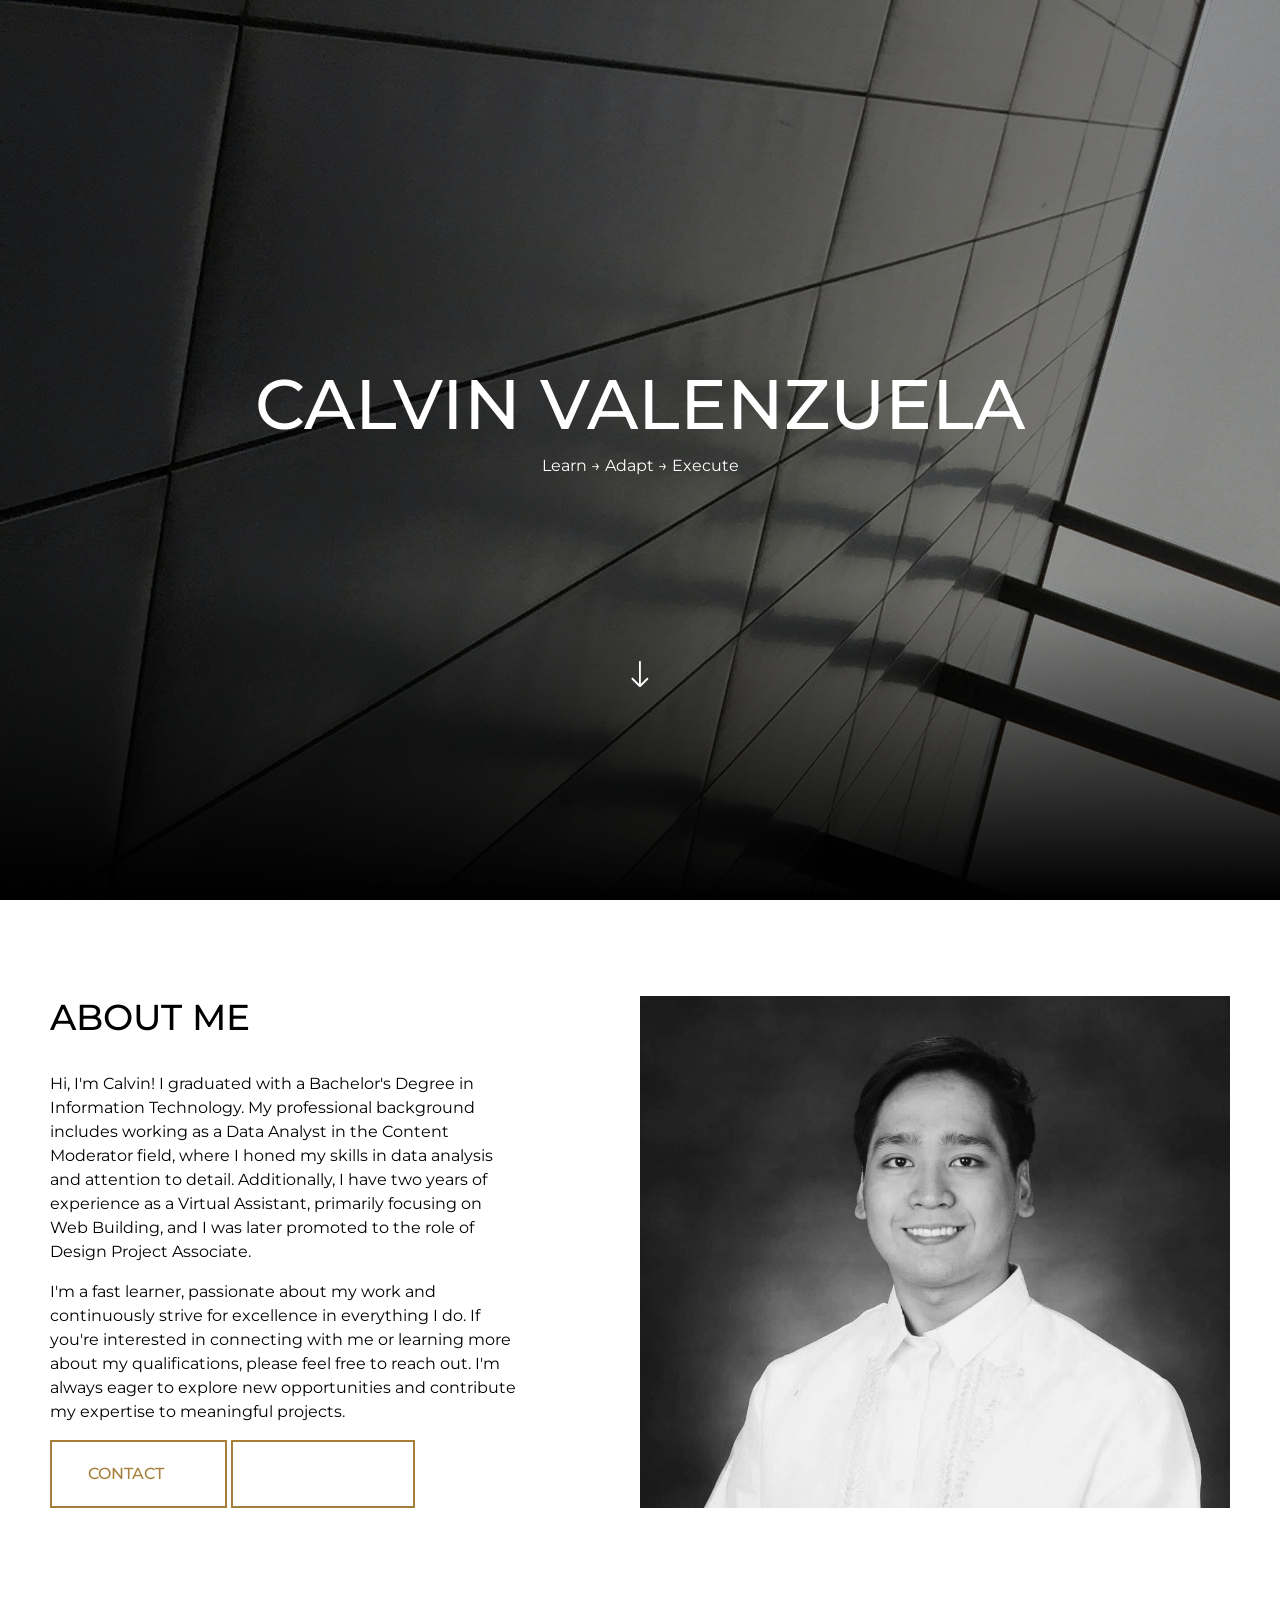
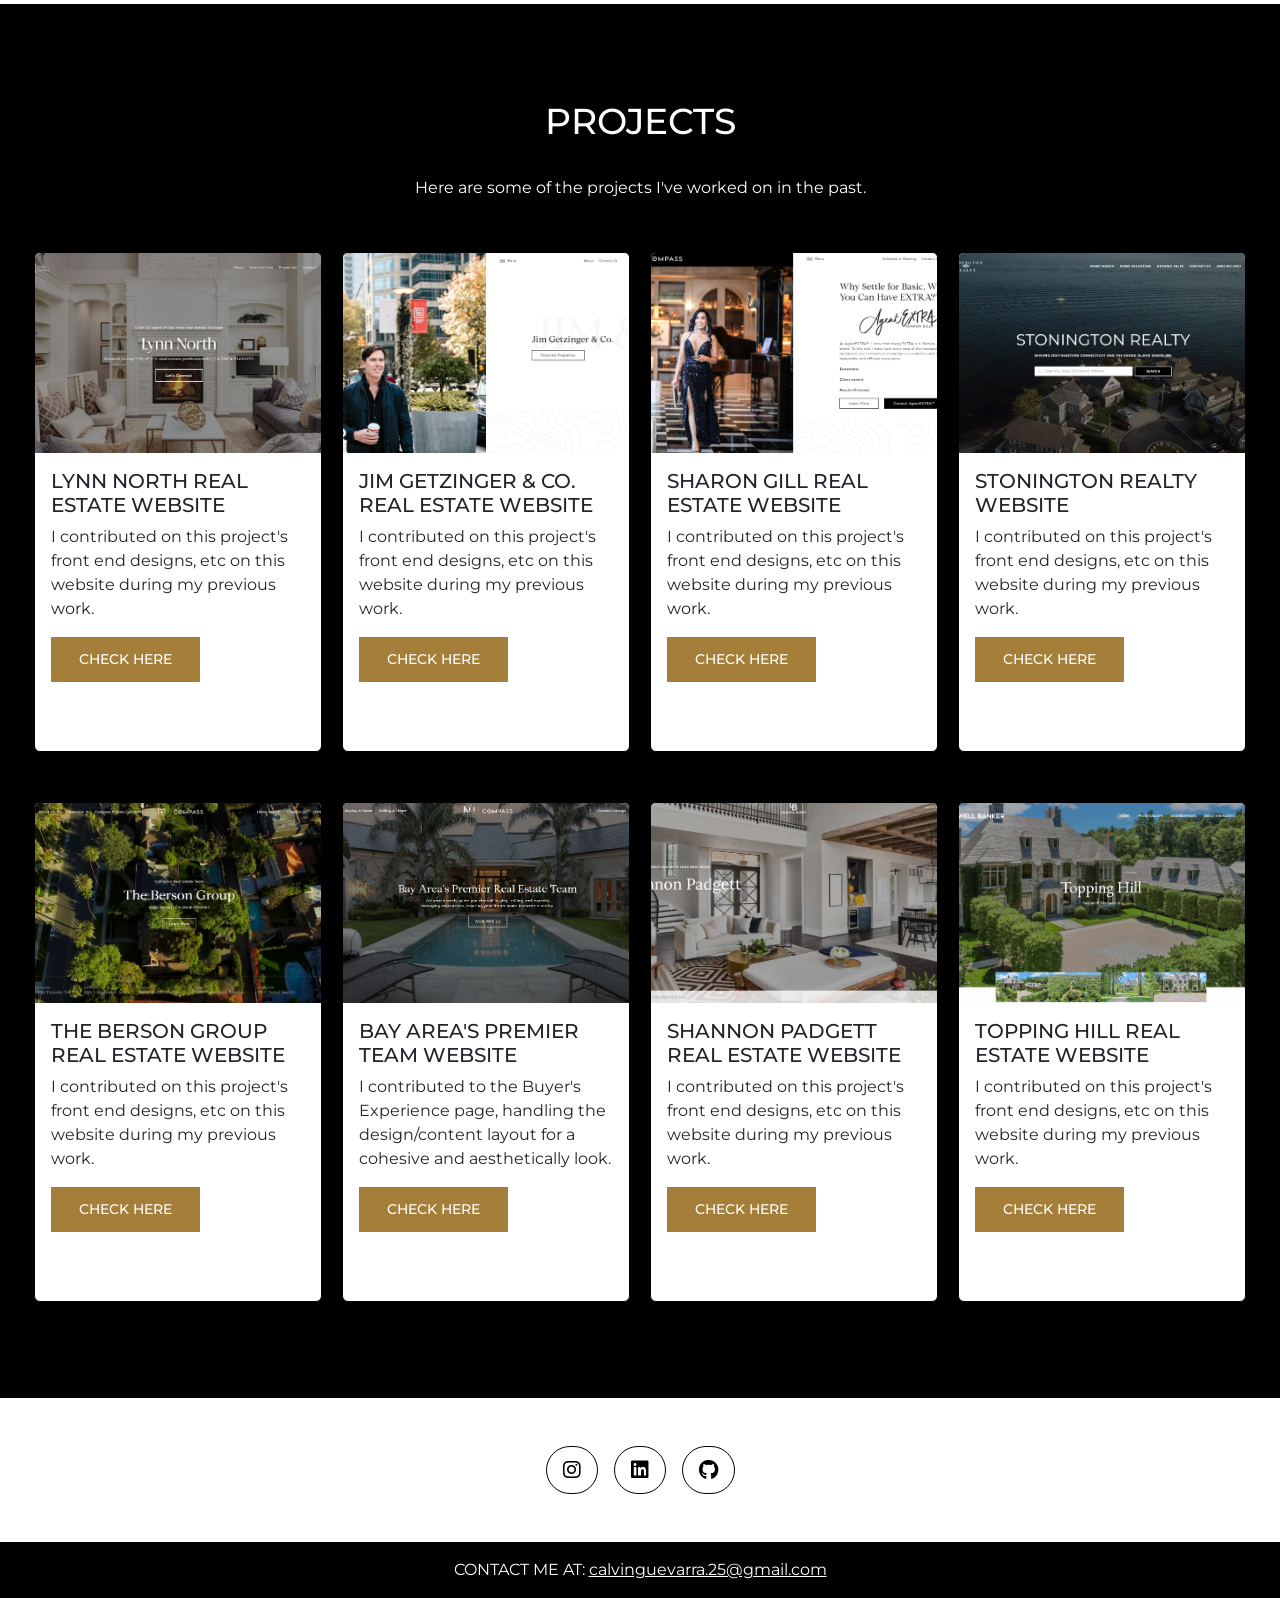
<file: website.html>
<!DOCTYPE html>
<html lang="en">
<head>
    <meta charset="UTF-8">
    <meta http-equiv="X-UA-Compatible" content="IE=edge">
    <meta name="viewport" content="width=device-width, initial-scale=1.0">
    <link href="https://cdn.jsdelivr.net/npm/bootstrap@5.3.1/dist/css/bootstrap.min.css" rel="stylesheet" integrity="sha384-4bw+/aepP/YC94hEpVNVgiZdgIC5+VKNBQNGCHeKRQN+PtmoHDEXuppvnDJzQIu9" crossorigin="anonymous">
    <link rel="stylesheet" href="style.css">
    <link rel="preconnect" href="https://fonts.googleapis.com">
    <link rel="preconnect" href="https://fonts.gstatic.com" crossorigin>
    <link href="https://fonts.googleapis.com/css2?family=Borel&family=Montserrat:ital,wght@0,300;0,400;0,500;1,400;1,500&family=Poppins:wght@100&display=swap" rel="stylesheet">
    <link rel="stylesheet" href="https://cdn.jsdelivr.net/npm/bootstrap-icons@1.5.0/font/bootstrap-icons.css">
    <link rel="stylesheet" href="https://cdnjs.cloudflare.com/ajax/libs/font-awesome/6.4.0/css/all.min.css" integrity="sha512-iecdLmaskl7CVkqkXNQ/ZH/XLlvWZOJyj7Yy7tcenmpD1ypASozpmT/E0iPtmFIB46ZmdtAc9eNBvH0H/ZpiBw==" crossorigin="anonymous" referrerpolicy="no-referrer" />
    <title>Portfolio | Calvin Valenzuela</title>
</head>
<body>
    <section class="header">
        <div class="header-text_container center-block">
            <h2 class="header-title">Calvin Valenzuela</h2>
            <p class="header-subtitle">Learn → Adapt → Execute</p>
        </div>
        <div class="header-button">
            <a class="header-button-arrow" href="#about"><i class="bi bi-arrow-down"></i></a>
        </div>
    </section>

    <section class="about" id="about">
        <div class="about-section">
            <div class="about-container">
                <div class="about-image-container">
                    <div class="about-image-col">
                        <div style="min-height: 358.641px;">
                            <div>
                                <img class="about-img" src="profile-pic.jpg" sizes="(max-width: 992px) 100vw, 50vw" alt="main" class="main-image">
                            </div>
                        </div>
                    </div>
                    <div class="about-text-col">
                        <div class="about-text-wrap">
                            <h2>About Me</h2>
                            <div class="about-text-subtitle">
                                <p>Hi, I'm Calvin! I graduated with a Bachelor's Degree in Information Technology. My professional background includes working as a Data Analyst in the Content Moderator field, where I honed my skills in data analysis and attention to detail. Additionally, I have two years of experience as a Virtual Assistant, primarily focusing on Web Building, and I was later promoted to the role of Design Project Associate.
                                </p>

                                <p>I'm a fast learner, passionate about my work and continuously strive for excellence in everything I do. If you're interested in connecting with me or learning more about my qualifications, please feel free to reach out. I'm always eager to explore new opportunities and contribute my expertise to meaningful projects.</p>

                            </div>
                            <button type="button" class="btn btn-dark"><a class="about-link" href="mailto:calvinguevarra.25@gmail.com">Contact</a></button>
                            <button type="button" class="btn btn-dark btn-dark-v2"><a class="about-link-v2" target="_blank" href="https://drive.google.com/file/d/17Cmc5e8OGAdi9JKIGY7wrBtm1Eol2mJ-/view?usp=sharing">CV / RESUME</a></button>
                        </div>
                    </div>
                </div>
            </div>
        </div>
    </section>

    
    <section class="crsl">
        <div class="crsl-container crsl-container-1">
            <div class="carousel-heading-col">
                <h2>Projects</h2>
                <p>Here are some of the projects I've worked on in the past.</p>
            </div>
            <div id="carouselExampleControls" class="carousel slide" data-bs-ride="carousel">
                <div class="card" style="width: 18rem;">
                    <img class="card-img-top" src="proj1.jpg" alt="Card image cap">
                    <div class="card-body">
                      <h5 class="card-title">Lynn North Real Estate Website</h5>
                      <p class="card-text">I contributed on this project's front end designs, etc on this website during my previous work.</p>
                      <a href="https://lynnnorth.com/" target="_blank" class="btn btn-primary btn-sm">Check Here</a>
                    </div>
                  </div>
                  <div class="card" style="width: 18rem;">
                    <img class="card-img-top" src="proj2.jpg" alt="Card image cap">
                    <div class="card-body">
                      <h5 class="card-title">Jim Getzinger & Co. Real Estate Website</h5>
                      <p class="card-text">I contributed on this project's front end designs, etc on this website during my previous work.</p>
                      <a href="https://jimgetzingerandco.com/" target="_blank" class="btn btn-primary btn-sm">Check Here</a>
                    </div>
                  </div>
                  <div class="card" style="width: 18rem;">
                    <img class="card-img-top" src="proj3.jpg" alt="Card image cap">
                    <div class="card-body">
                      <h5 class="card-title">Sharon Gill Real Estate Website</h5>
                      <p class="card-text">I contributed on this project's front end designs, etc on this website during my previous work.</p>
                      <a href="https://r3z2d6t5.stackpathcdn.com/" target="_blank" class="btn btn-primary btn-sm">Check Here</a>
                    </div>
                  </div>
                  <div class="card" style="width: 18rem;">
                    <img class="card-img-top" src="proj4.jpg" alt="Card image cap">
                    <div class="card-body">
                      <h5 class="card-title">Stonington Realty Website</h5>
                      <p class="card-text">I contributed on this project's front end designs, etc on this website during my previous work.</p>
                      <a href="https://stoningtonrealty.com/" target="_blank" class="btn btn-primary btn-sm">Check Here</a>
                    </div>
                  </div>
              </div>
        </div>
        <div class="crsl-container crsl-container-2">
            <div id="carouselExampleControls" class="carousel slide" data-bs-ride="carousel">
                <div class="card" style="width: 18rem;">
                    <img class="card-img-top" src="proj5.jpg" alt="Card image cap">
                    <div class="card-body">
                      <h5 class="card-title">The Berson Group Real Estate Website</h5>
                      <p class="card-text">I contributed on this project's front end designs, etc on this website during my previous work.</p>
                      <a href="https://bersongroup.com/" target="_blank" class="btn btn-primary btn-sm">Check Here</a>
                    </div>
                  </div>
                  <div class="card" style="width: 18rem;">
                    <img class="card-img-top" src="proj6.jpg" alt="Card image cap">
                    <div class="card-body">
                      <h5 class="card-title">Bay Area's Premier Team Website</h5>
                      <p class="card-text">I contributed to the Buyer's Experience page, handling the design/content layout for a cohesive and aesthetically look.</p>
                      <a href="https://c9p6c7a7.stackpathcdn.com/buyers-experience" target="_blank" class="btn btn-primary btn-sm">Check Here</a>
                    </div>
                  </div>
                  <div class="card" style="width: 18rem;">
                    <img class="card-img-top" src="proj7.jpg" alt="Card image cap">
                    <div class="card-body">
                      <h5 class="card-title">Shannon Padgett Real Estate Website</h5>
                      <p class="card-text">I contributed on this project's front end designs, etc on this website during my previous work.</p>
                      <a href="https://h5n7f2t7.stackpathcdn.com/" target="_blank" class="btn btn-primary btn-sm">Check Here</a>
                    </div>
                  </div>
                  <div class="card" style="width: 18rem;">
                    <img class="card-img-top" src="proj8.jpg" alt="Card image cap">
                    <div class="card-body">
                      <h5 class="card-title">Topping Hill Real Estate Website</h5>
                      <p class="card-text">I contributed on this project's front end designs, etc on this website during my previous work.</p>
                      <a href="https://toppinghill.com/" target="_blank" class="btn btn-primary btn-sm">Check Here</a>
                    </div>
                  </div>
              </div>
        </div>
    </section>
    
    <section class="footer-container">
        <footer class="text-center text-lg-start" style="background-color: transparent;">
        <div class="container d-flex justify-content-center py-5">
            <button type="button" class="btn btn-primary btn-lg btn-floating mx-2 btn-social">
                <a href="https://www.instagram.com/jancalv/" class="logo-social" target="_blank"><i class="fab fa-instagram"></i></a>
            </button>
            <button type="button" class="btn btn-primary btn-lg btn-floating mx-2 btn-social">
                <a href="https://www.linkedin.com/in/jan-calvin-valenzuela-951245200/" class="logo-social" target="_blank"><i class="fab fa-linkedin"></i></a>
            </button>
            <button type="button" class="btn btn-primary btn-lg btn-floating mx-2 btn-social">
                <a href="https://github.com/JanCalv" class="logo-social" target="_blank"><i class="fab fa-github"></i></a>
            </button>
        </div>
    
        <!-- Copyright -->
        <div class="text-center text-white p-3" style="background-color: #000">
            CONTACT ME AT: 
            <a class="text-white" href="mailto:calvinguevarra.25@gmail.com">calvinguevarra.25@gmail.com</a>
        </div>
        <!-- Copyright -->
        </footer>
    
    </section>
    <script src="script.js"></script>
    <script src="https://cdn.jsdelivr.net/npm/@popperjs/core@2.11.8/dist/umd/popper.min.js" integrity="sha384-I7E8VVD/ismYTF4hNIPjVp/Zjvgyol6VFvRkX/vR+Vc4jQkC+hVqc2pM8ODewa9r" crossorigin="anonymous"></script>
    <script src="https://cdn.jsdelivr.net/npm/bootstrap@5.3.1/dist/js/bootstrap.min.js" integrity="sha384-Rx+T1VzGupg4BHQYs2gCW9It+akI2MM/mndMCy36UVfodzcJcF0GGLxZIzObiEfa" crossorigin="anonymous"></script>
</body>
</html>
</file>
<file: style.css>
* {
    margin: 0;
    padding: 0;
    box-sizing: border-box;
}

html {
    scroll-behavior: smooth!important;
    scroll-padding: 10rem;
    transition: all .9 ease;
    overflow-x: hidden;
}

h2 {
    font-size: 36px;
    text-transform: uppercase;
}

h1,h3,h4,h5 {
    text-transform: uppercase;
}

p {
    font-size: 16px;
}

body {
    overflow-x: hidden;
    box-sizing: border-box;
    font-family: 'Montserrat';
}

/* Header Section */
.header {
    height: 100vh;
    width: 100%;
    display: flex;
    justify-content: center;
    align-items: center;
    flex-direction: column;
    background: rgb(255,0,0);
    background: linear-gradient(180deg, rgba(255,0,0,0) 65%, rgba(0,0,0,1) 100%),url("header-bg.jpg");
    object-fit: contain;

    &:after {
        content: '';
        position: absolute;
        display: block;
        background-color: rgb(0 0 0 / 40%);
        height: 100vh;
        width: 100%;
    }
}



/** nav-bar **/
.bg-dark {
    background-color: #000!important;

}

.navbar {
    display: flex;
    padding-left: 14rem;
    padding-right: 14rem;
    text-transform: uppercase;
}
.nav-logo {
    width: 150px;
    height: 100%;
}
.navbar-brand {
    padding-top: 15px;
    padding-bottom: 15px;
}
.navbar-collapse {
    justify-content: flex-end;
}
.navbar-nav {
    gap: 50px;
}

/* Header text */
.header-text_container {
    color: #FFF;
    display: flex;
    text-align: center;
    justify-content: center;
    flex-direction: column;
    height: 50%;
    width: 100%;
    z-index: 2;
}

.header-title {
    align-self: center;
    font-size: 70px!important;
}

/* Header button */
.header-button {
    z-index: 2;
}
.header-button-arrow {
    color: #fff;
    z-index: 2;
    font-size: 30px;
    filter: brightness(100%);
    cursor: pointer;

    &:hover {
        color: #A57F3A;
        transition: all .4s ease;
    }
}


/* About */
.about-section {
    padding-top: 96px;
    padding-bottom: 96px;
}

.about-section h2 {
    color: #000!important;
}

.about-section p {
    color: #000!important;
}

.about-container {
    width: 100%;
    padding-left: 50px;
    padding-right: 50px;
    margin-left: auto;
    margin-right: auto;
    max-width: 1400px;
}

.about-image-container {
    display: flex;
    flex-direction: row-reverse;
}

.about-link {
    color: #A57F3A;
    text-decoration: none;
    margin-right: 25px;
}

.about-link-v2 {
    color: #FFF;
    text-decoration: none;
}

.about-image-col {
    flex: 50%;
    z-index: 1;
}

.about-text-wrap h2 {
    padding-bottom: 25px;
}
.about-image-col> div {
    width: 100%;
    height: 100%;
    position: relative;
    padding-bottom: 79%;
}
.about-img {
    position: absolute;
    object-fit: cover;
    width: 100%;
    height: 100%;
    vertical-align: middle;
    page-break-inside: avoid;
    max-width: 100%;
    filter: grayscale(100%);

    &:hover {
        filter: grayscale(0);
        transition: all .4s ease;
    }
}

.about-text-col {
    padding-right: 120px;
    display: flex;
    flex: 50%;
    align-items: center;
}

.about-text-wrap {
    flex: 1;
}

.carousel-heading-col h2 {
    padding-bottom: 25px;
}

.btn-dark {
    background-color: transparent;
    border: solid 2px #A57F3A;
    color: #A57F3A;
    font-weight: 400;
    text-transform: uppercase;
    border-radius: 0;
    padding:20px 36px;
    transition: 0.3s;

    &:hover {
        background-color: #A57F3A;
        color: #FFF;
        border-color: #A57F3A;
    }
}

.btn-dark:hover {
    .about-link {
        color: #FFF;
    }
}

/* Carousel */
.crsl-container {
    padding-top: 96px;
    background-color: #000;
}
.crsl-container-1 {
    padding-bottom: 50px;
}
.crsl-container-2 {
    padding-top: 0!important;
    padding-bottom: 96px;
}

.carousel-heading-col {
    text-align: center;
    padding-bottom: 36px;
    color: #FFF;
}

.card {
    border-color: #000;
    height: 500px;
}

.card-body .btn:active {
    background-color: transparent!important;
    color:#A57F3A!important;
    border-color: #A57F3A;
}
.carousel {
    display: flex;
    flex-direction: row;
    align-items: center;
    justify-content: center;
    flex-wrap: wrap;
    gap: 20px;
}

.card-img-top {
    height: 200px;
    object-fit: cover;
}

.btn-sm {
    border-radius: 0%;
    border: 2px solid #A57F3A;
    background-color: #A57F3A;
    color: #FFF;
    text-transform: uppercase;
    transition: 0.3s;
    padding: 10px 26px;

    &:hover {
        border: 2px solid #A57F3A;
        background-color: transparent;
        color: #A57F3A;
    }
}

/* awards */
.gallery .photo-gallery .container {
    width: 100%!important;
}


.intro {
    width: 100%;
}


.photo-gallery {
    color:#000;
    background-color:#fff;
}

.photo-gallery p {
    color:#000;
}
  
.photo-gallery h2 {
    font-weight:bold;
    margin-bottom:25px;
    padding-top:96px;
    color:inherit;
}


  .photo-gallery .intro {
    font-size:16px;
    max-width:500px;
    margin:0 auto 40px;
  }
  
  .photo-gallery .intro p {
    margin-bottom:0;
  }
  
  .photo-gallery .photos {
    padding-bottom:20px;
  }
  
  .photo-gallery .item {
    padding-bottom:30px;
  }
  
div.photo-gallery .row  {
    justify-content: center;
}

.img-fluid {
    max-width: 100%;
    height: 225px;
}
  

/* Footer */

.footer-container .text-center .container {
    width: 100%!important;
}
.btn-social {
    border-radius: 50px;
    border-color: #000;
    border-width: 1px;
    background-color: transparent;
    color: #000;
    padding: 10px 5;
    transition: all .4 ease;
   
}

.btn-social:hover {
    border-color: #000;
    background-color: #000;
    transition: all .4 ease;
    .logo-social {
        color: #FFF;
        transition: all .4 ease;
    }
}
.btn-social:active {
    background-color: #000!important;
    border-color: #000!important;
}

.logo-social {
    color: #000;
}

/* Graphic projects */
.gd-gallery {
    padding-top: 0;
    padding-bottom: 96px;
    background: rgb(255,0,0);
    background: linear-gradient(180deg, rgba(0,0,0,1) 0%, rgba(0,212,255,0) 100%),url("gd-bg.jpg");
}
.gd-gallery-headings {
    display: flex;
    flex-direction: column;
    justify-content: center;
    align-items: center;
    margin-bottom: 40px;
    color: #FFF;
}
.gd-gallery-headings h2 {
    margin-bottom: 25px;
}
.container-lg {
    display: flex;
    flex-direction: column;
    gap: 20px;
    align-items: center;
}
.gd-gallery img {
    max-width: 100%;
}
.gd-gallery img{
	background: #fff;
	padding: 15px;
	width: 500px;
	box-shadow: 0px 0px 15px rgba(0,0,0,0.3);
	cursor: pointer;
    height: 400px;
    object-fit: cover;
}

.btn {
    font-weight: 500;
}

.btn-light {
    background-color: #A57F3A;
    border: solid 2px #A57F3A;
    color: #FFF;
    text-transform: uppercase;
    border-radius: 0;
    padding: 20px 36px;
    transition: 0.3s;

    &:hover {
        background-color: #FFF;
        border-color: #FFF;
        color: #A57F3A;
    }
}
.btn-light:active {
    color: #A57F3A!important;
    background-color: #FFF!important;
    border-color: #FFF!important;
}
.btn-light:focus {
    box-shadow: none!important;
}

.row:nth-child(3) {
    justify-content: center;
}
.row:nth-child(3) img {
    object-position: top;
}
#gallery-popup .modal-img{
	width: 100%;
}


/* MOBILE ADJUSTMENTS */


@media (min-width: 1400px) {
    .container-lg {
        max-width: 1236px;
    }
}

@media only screen and (max-width:768px) {
    .crsl-container-2 {
        margin-top: -1px;
    }
    .gd-gallery {
        background-repeat: round;
        margin-top: -36px;
    }

    .gd-gallery-headings {
        text-align: center;
        padding: 0 40px;
    }
    .row:nth-child(3) img {
        width: 500px!important;
    }

    .show {
        margin-top: 15px;
    }
    .navbar-nav {
        gap: 15px;
    }
    .navbar {
        display: flex;
        padding-left: 2rem;
        padding-right: 2rem;
    }
    
    .header-title {
        font-size: 43px!important;
    }

    .about-text-col {
        padding-right: 0;
    }
    .about-image-container {
        flex-direction: column;
    }
    .about-image-col {
        padding-bottom: 50px;
    }

    .gd-gallery img {
        width: 100%;
    }

    .img-fluid {
        max-width: 100%;
        height: auto;
        object-fit: contain;
    }
}

@media only screen and (max-width:767px) {
    .photo-gallery h2 {
        margin-bottom:25px;
        padding-top:96px;
        font-size:24px;
    }

}

@media only screen and (max-width:606px) {
    .about-text-col {
        padding-right: 0;
    }
}

@media only screen and (max-width:595px) {
    .card {
        width: 400px!important;
        height: 480px;
    }
}



@media only screen and (max-width:491px) {
    .header-title {
        font-size: 33px!important;
    }
    .about-section {
        padding-bottom: 71px;
    }
    .btn-dark {
        margin-bottom: 25px;
    }
}

@media only screen and (max-width:480px) {
    .card {
        width: 300px!important;
        height: 480px;
    }
}

@media only screen and (max-width: 451px) {
    .carousel-heading-col {
        padding: 0 25px;
        margin-bottom: 41px;
    }
}
@media only screen and (max-width:375px) {
    .header-title {
        font-size: 25px!important;
    }

    h2 {
        font-size: 25px;
    }
    .card {
        width: 315px!important;
    }
}
</file>
